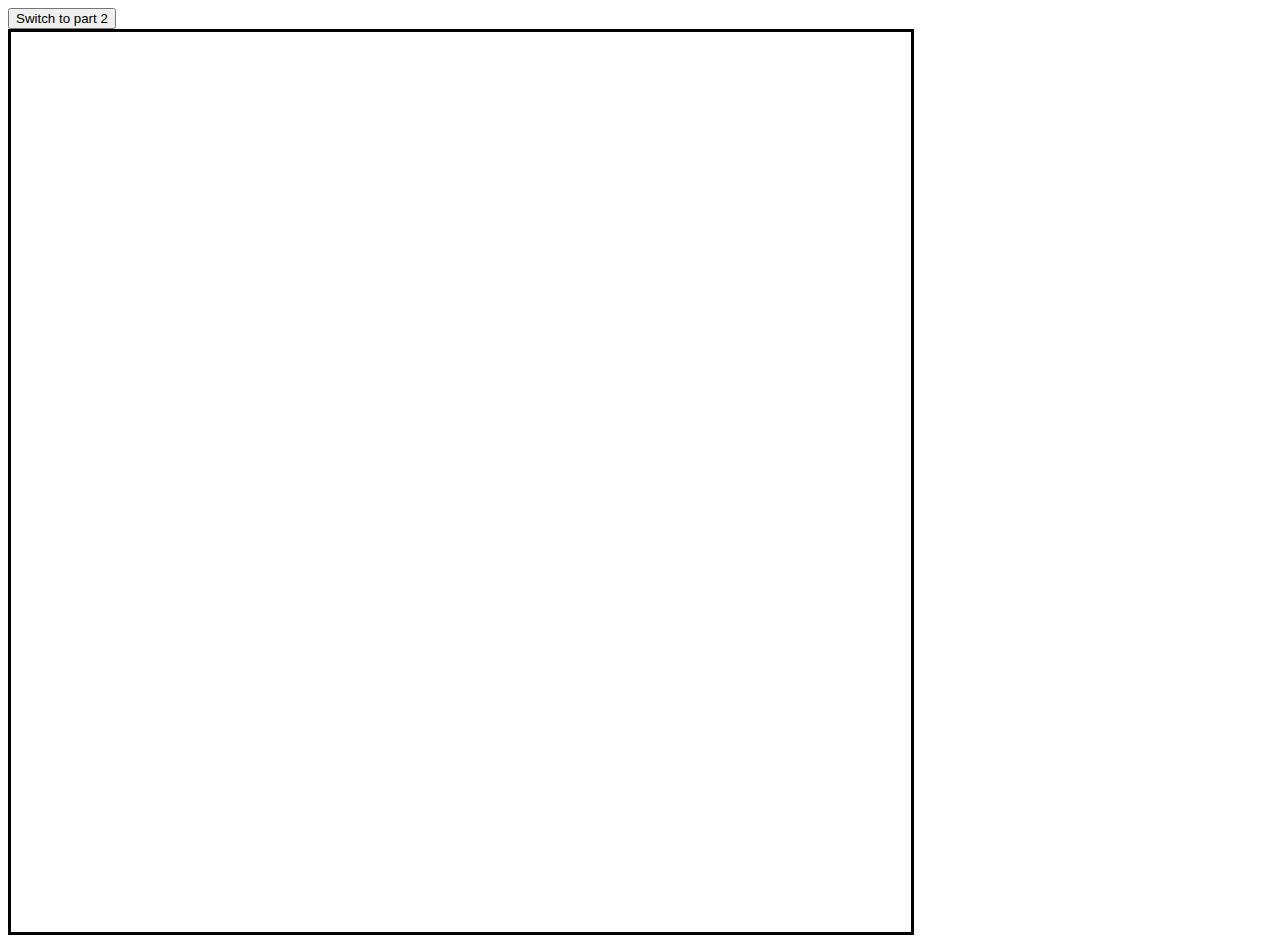
<file: hw-1/index.html>
<!DOCTYPE html>
<html lang="en">
	<head>
		<title>LMECA2170: Homework #1</title>
		<meta charset="utf-8">
		<script type="text/javascript" src="app.js"></script>
		<script type="text/javascript" src="mesh_small.json"></script>
		<script id="vert-shader" type="x-shader/x-vertex">#version 300 es
			precision mediump float;

			layout(location = 0) in vec3 a_pos;

			uniform mat4 u_model;
			uniform mat4 u_vp;

			uniform vec3 u_ripple_origin;
			uniform float u_ripple_time;
			uniform vec3 u_indices;
			uniform vec3 u_color;

			out vec3 pos;
			out vec4 world_pos;
			out vec4 vertex_color;

			#define TAU 6.28318

			void main(void) {
				pos = a_pos;

				// ripple

				// vec3 normalized_ripple = normalize(u_ripple_origin);
				// float phase = dot(normalized_normal, normalized_ripple) * 3.0;

				// float theta = u_ripple_time * 6.0 + phase - TAU / 2.0;
				// float disp = theta < TAU / 2.0 && theta > 0.0 ? sin(theta) : 0.0;

				// pos += normal * disp * disp * 0.15;

				// output position

				world_pos = u_model * vec4(pos, 1.0);
				if ((u_indices.x == float(gl_VertexID) || u_indices.y == float(gl_VertexID) || u_indices.z == float(gl_VertexID))
				&& u_color != vec3(0.0, 1.0, 0.0)) {
					vertex_color = vec4(1.0, 0.0, 1.0, 1.0);
				} else {
					vertex_color = vec4(u_color, 1.0);
				}

				gl_Position = u_vp * world_pos;
				gl_PointSize = 15.0;
			}
		</script>

		<script id="frag-shader" type="x-shader/x-fragment">#version 300 es
			precision mediump float;
			precision lowp int;

			uniform float u_alpha;
			uniform int u_is_point;

			in vec3 pos;
			in vec4 world_pos;
			in float spec;

			in vec4 vertex_color;
			out vec4 frag_colour;

			void main(void) {
				if (u_is_point == 1 && dot(gl_PointCoord - 0.5, gl_PointCoord - 0.5) > 0.25) {
					discard;
				}

				frag_colour = vertex_color;
			}
		</script>
	</head>

	<body>
		<button id="switch" onclick="toggle_parts()">Switch to part 2</button>
		<br>
		<canvas id="canvas" width="900" height="900", style="border:3px solid #020000; position:relative; top:5; left:5;"></canvas>
	</body>
</html>
</file>
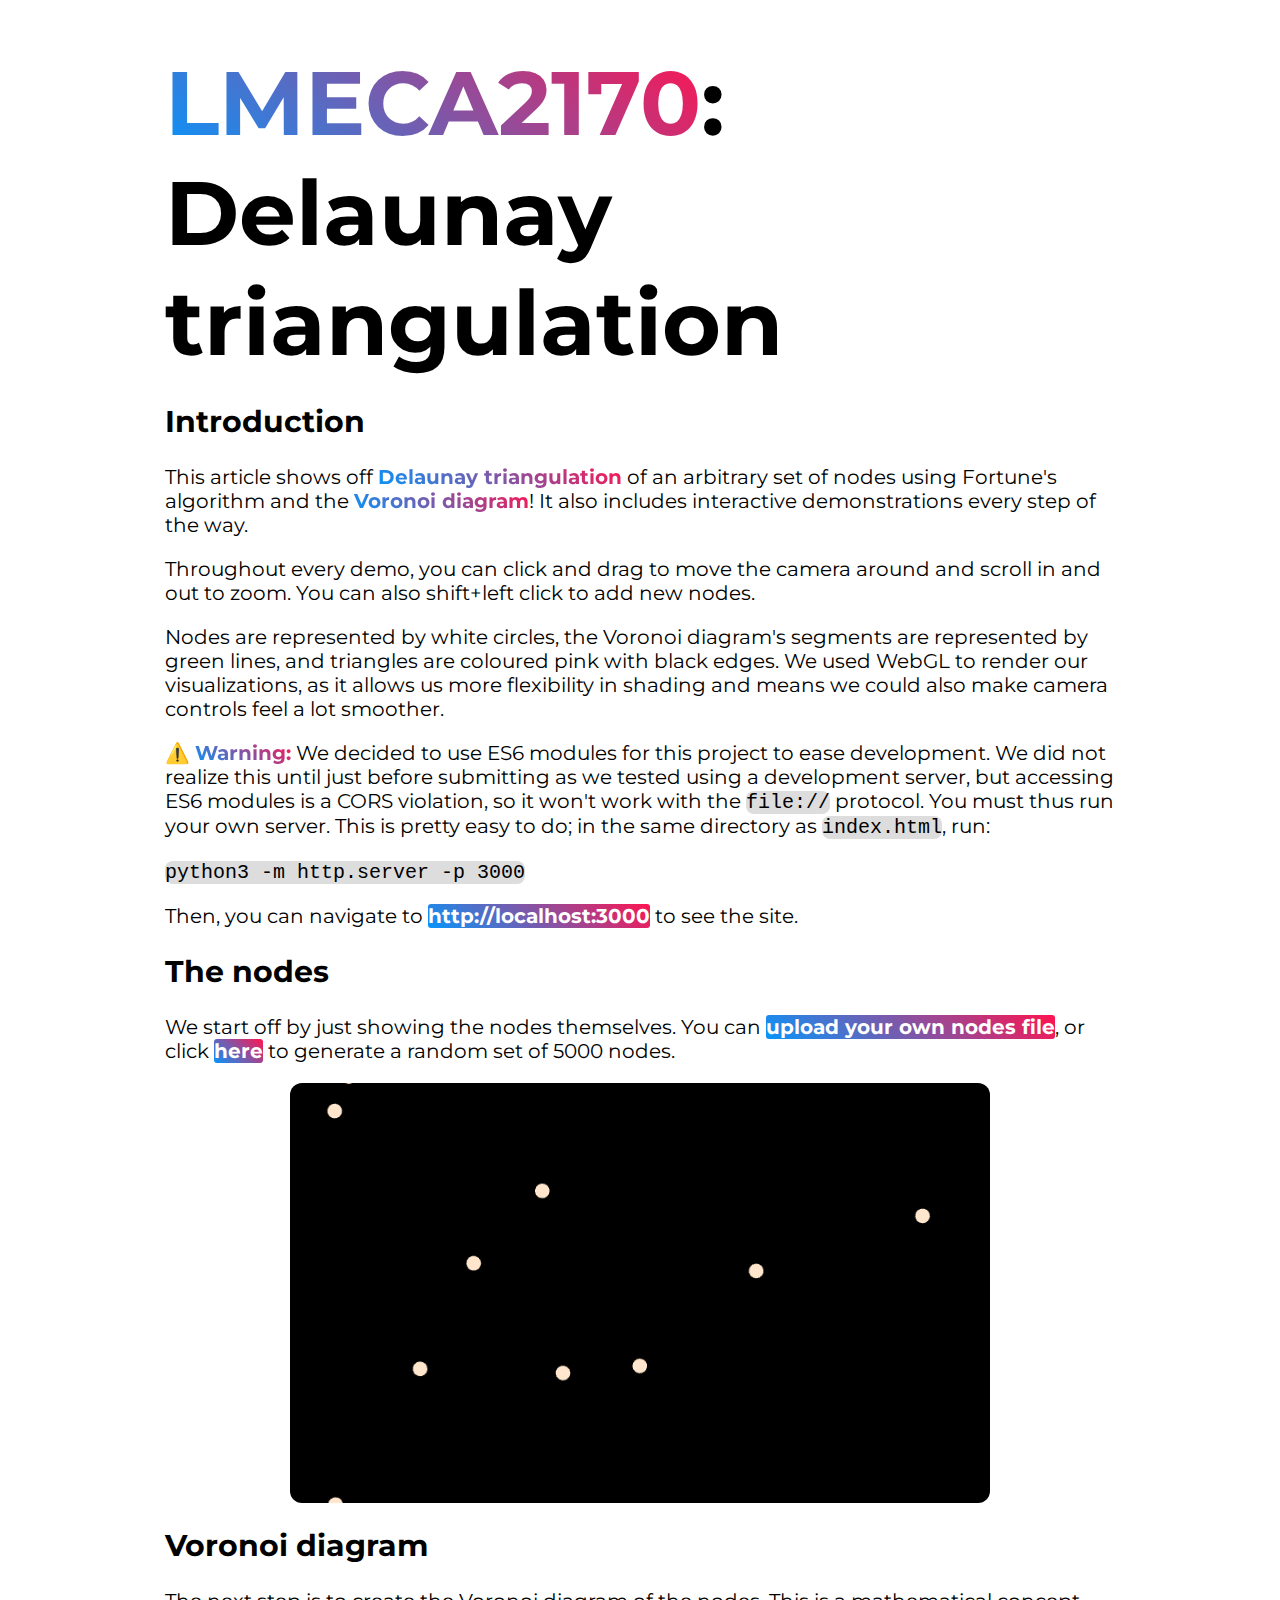
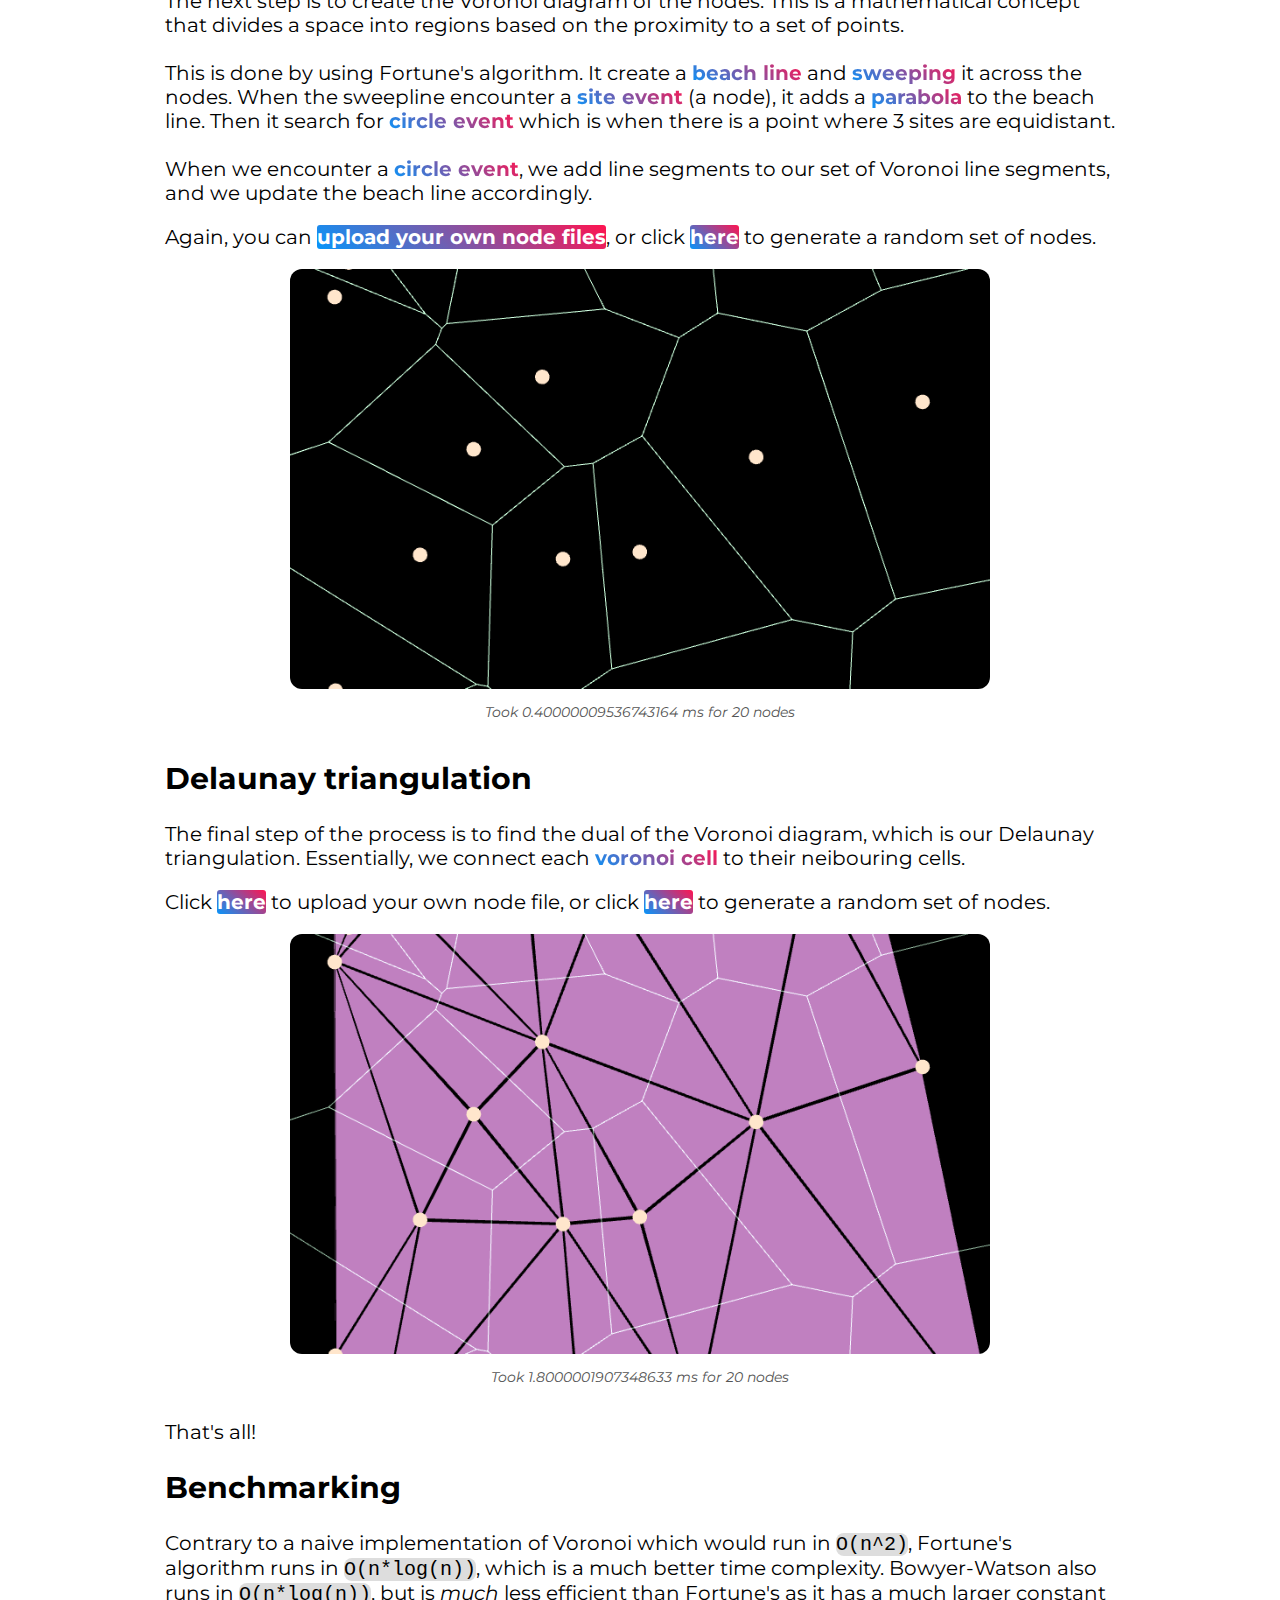
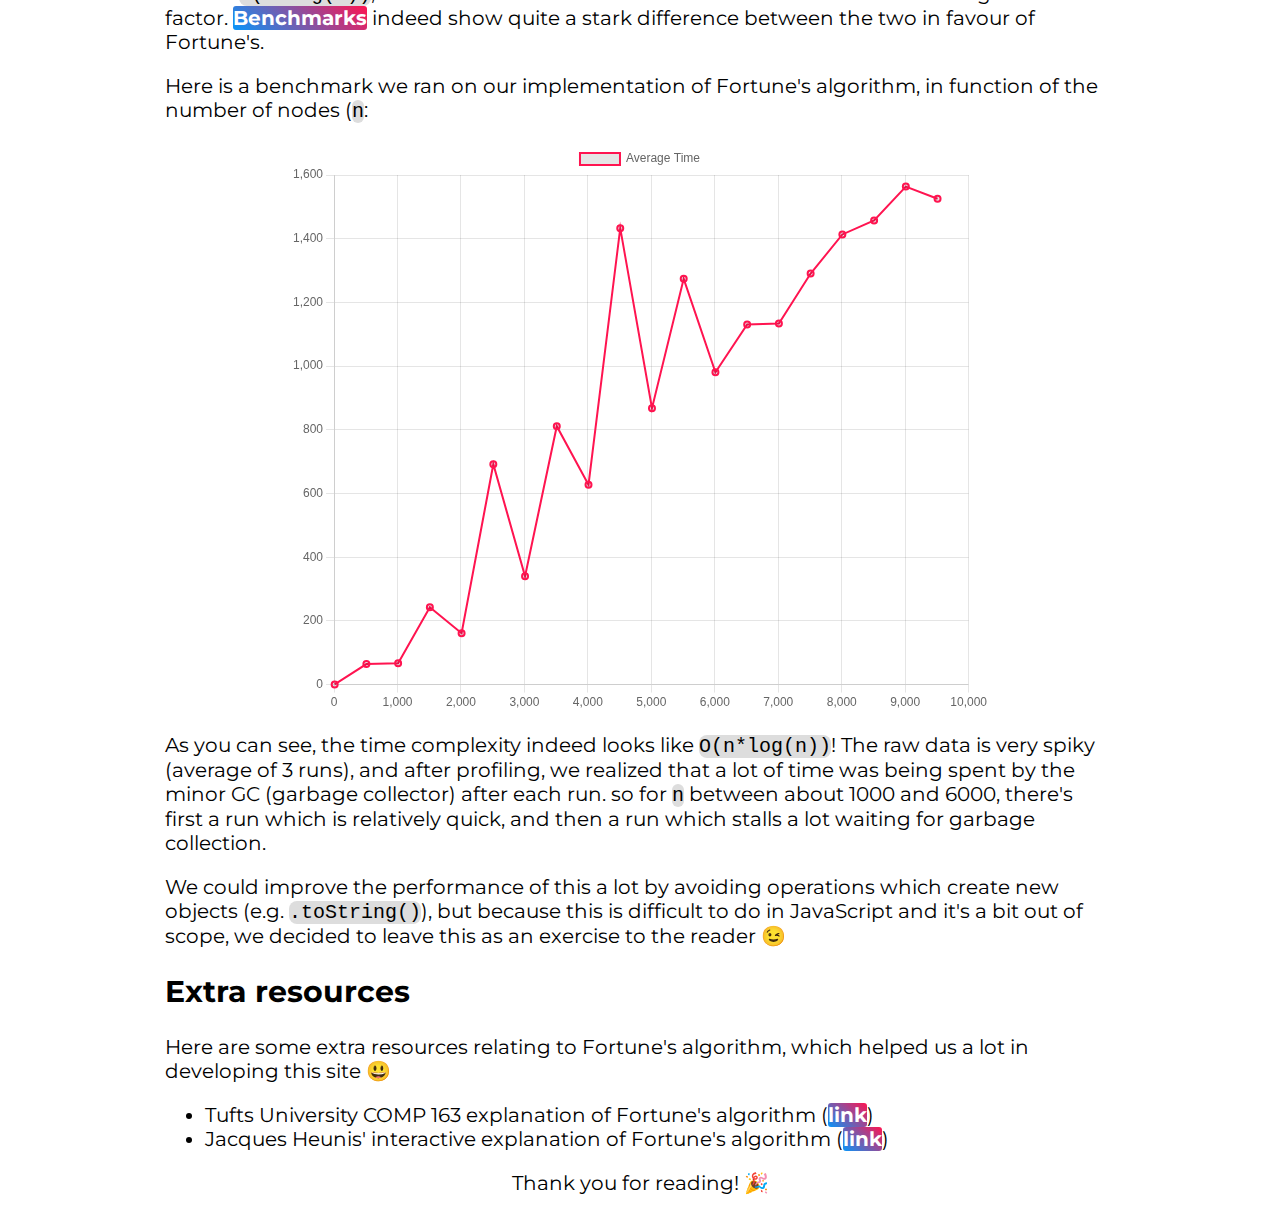
<file: project/index.html>
<!DOCTYPE html>
<html lang="en">
	<head>
		<meta charset="UTF-8">
		<title>LMECA2170: Final project - Delaunay triangulation</title>
		<meta name="viewport" content="width=device-width, initial-scale=1">
		<link rel="stylesheet" href="style.css">

		<script src="nodes_coarse.txt"></script> <!-- XXX no clue why this was given to us with a .txt extension -->
		<script type="module" src="matrix.js"></script>
		<script type="module" src="primitives.js"></script>
		<script type="module" src="beach_tree.js"></script>
		<script type="module" src="fortune.js"></script>
		<script type="module" src="priority_queue.js"></script>
		<script type="module" src="render.js"></script>
		<script type="module" src="utils.js"></script>
		<script type="module" src="shader.js"></script>

		<script type="module" src="final.js"></script>
		<script type="module" src="just_nodes.js"></script>
		<script type="module" src="voronoi.js"></script>

		<script src="chart.min.js"></script>
		<script src="chart.js" defer></script>

		<!-- node shader -->

		<script id="node-vert" type="x-shader/x-vertex">#version 300 es
			precision mediump float;
			layout(location = 0) in vec2 node;
			uniform mat4 u_mvp;

			void main(void) {
				gl_Position = u_mvp * vec4(node, 0.0, 1.0);
			}
		</script>

		<script id="node-frag" type="x-shader/x-fragment">#version 300 es
			precision mediump float;
			out vec4 out_colour;

			void main(void) {
				out_colour = vec4(1.0, 0.9, 0.8, 1.0);
			}
		</script>

		<!-- voronoi shader -->

		<script id="voronoi-vert" type="x-shader/x-vertex">#version 300 es
			precision mediump float;
			layout(location = 0) in vec2 node;
			uniform mat4 u_mvp;

			void main(void) {
				gl_Position = u_mvp * vec4(node, 0.0, 1.0);
			}
		</script>

		<script id="voronoi-frag" type="x-shader/x-fragment">#version 300 es
			precision mediump float;
			out vec4 out_colour;

			void main(void) {
				out_colour = vec4(0.7, 1.0, 0.8, 0.5);
			}
		</script>

		<!-- triangle shader -->

		<script id="tri-vert" type="x-shader/x-vertex">#version 300 es
			precision mediump float;
			layout(location = 0) in vec2 node;
			uniform mat4 u_mvp;
			out vec2 pos;

			void main(void) {
				pos = node;
				gl_Position = u_mvp * vec4(node, 0.0, 1.0);
			}
		</script>

		<script id="tri-frag" type="x-shader/x-fragment">#version 300 es
			precision mediump float;
			out vec4 out_colour;
			in vec2 pos;

			void main(void) {
				out_colour = vec4(1.0, 0.5, 1.0, 0.5);
			}
		</script>
	</head>
	<body>
		<div class="container">
			<h1><strong>LMECA2170</strong>: Delaunay triangulation</h1>

			<h2>Introduction</h2>
			<p>
				This article shows off <strong>Delaunay triangulation</strong> of an arbitrary set of nodes using Fortune's algorithm and the <strong>Voronoi diagram</strong>!
				It also includes interactive demonstrations every step of the way.
			</p>

			<p>
				Throughout every demo, you can click and drag to move the camera around and scroll in and out to zoom.
				You can also shift+left click to add new nodes.
			</p>

			<p>
				Nodes are represented by white circles, the Voronoi diagram's segments are represented by green lines, and triangles are coloured pink with black edges.
				We used WebGL to render our visualizations, as it allows us more flexibility in shading and means we could also make camera controls feel a lot smoother.
			</p>

			<p>
				⚠️ <strong>Warning:</strong> We decided to use ES6 modules for this project to ease development. We did not realize this until just before submitting as we tested using a development server, but accessing ES6 modules is a CORS violation, so it won't work with the <code>file://</code> protocol. You must thus run your own server. This is pretty easy to do; in the same directory as <code>index.html</code>, run:
			</p>

			<code>
				python3 -m http.server -p 3000
			</code>

			<p>Then, you can navigate to <a href="http://localhost:3000">http://localhost:3000</a> to see the site.</p>

			<h2>The nodes</h2>

			<form enctype="multipart/form-data">
				<input type="file" id="just-nodes-file" hidden />
				<p>
					We start off by just showing the nodes themselves. You can
					<label class="link" for="just-nodes-file">upload your own nodes file</label>,
					or click
					<a id="just-nodes-randomize">here</a>
					to generate a random set of 5000 nodes.
				</p>
			</form>

			<div class="canvas-container">
				<canvas id="just-nodes-canvas" width="800" height="480"></canvas>
			</div>

			<h2>Voronoi diagram</h2>

			<p>
				The next step is to create the Voronoi diagram of the nodes. This is a mathematical concept that divides a space into regions based on the proximity to a set of points. </br>
				</br>
				This is done by using Fortune's algorithm. It create a <strong>beach line</strong> and <strong>sweeping</strong> it across the nodes.

				When the sweepline encounter a <strong>site event</strong> (a node), it adds a <strong>parabola</strong> to the beach line. Then it search for <strong>circle event</strong> which is when there is a point where 3 sites are equidistant. </br>
				</br>
				When we encounter a <strong>circle event</strong>, we add line segments to our set of Voronoi line segments, and we update the beach line accordingly.
			</p>

			<form enctype="multipart/form-data">
				<input type="file" id="voronoi-file" hidden />
				<p>
					Again, you can
					<label class="link" for="voronoi-file">upload your own node files</label>,
					or click
					<a id="voronoi-randomize">here</a>
					to generate a random set of nodes.
				</p>
			</form>

			<div class="canvas-container">
				<canvas id="voronoi-canvas" width="800" height="480"></canvas>
				<p id="voronoi-time">Took - ms for - nodes</p>
			</div>

			<h2>Delaunay triangulation</h2>

			<p>
				The final step of the process is to find the dual of the Voronoi diagram, which is our Delaunay triangulation. Essentially, we connect each <strong>voronoi cell</strong> to their neibouring cells.
			</p>

			<form enctype="multipart/form-data">
				<input type="file" id="final-file" hidden />
				<p>
					Click
					<label class="link" for="final-file">here</label>
					to upload your own node file, or click
					<a id="final-randomize">here</a>
					to generate a random set of nodes.
				</p>
			</form>

			<div class="canvas-container">
				<canvas id="final-canvas" width="800" height="480"></canvas>
				<p id="final-time">Took - ms for - nodes</p>
			</div>

			<p>
				That's all!
			</p>

			<h2>Benchmarking</h2>

			<p>
				Contrary to a naive implementation of Voronoi which would run in <code>O(n^2)</code>, Fortune's algorithm runs in <code>O(n*log(n))</code>, which is a much better time complexity.
				Bowyer-Watson also runs in <code>O(n*log(n))</code>, but is <i>much</i> less efficient than Fortune's as it has a much larger constant factor.
				<a href="https://www.diva-portal.org/smash/get/diva2:1333680/FULLTEXT02.pdf">Benchmarks</a> indeed show quite a stark difference between the two in favour of Fortune's.
			</p>

			<p>
				Here is a benchmark we ran on our implementation of Fortune's algorithm, in function of the number of nodes (<code>n</code>:
			</p>

			<div class="canvas-container">
				<canvas id="benchmark-canvas" width="800" height="480"></canvas>
			</div>

			<p>
				As you can see, the time complexity indeed looks like <code>O(n*log(n))</code>!
				The raw data is very spiky (average of 3 runs), and after profiling, we realized that a lot of time was being spent by the minor GC (garbage collector) after each run. so for <code>n</code> between about 1000 and 6000, there's first a run which is relatively quick, and then a run which stalls a lot waiting for garbage collection.
			</p>

			<p>
				We could improve the performance of this a lot by avoiding operations which create new objects (e.g. <code>.toString()</code>), but because this is difficult to do in JavaScript and it's a bit out of scope, we decided to leave this as an exercise to the reader 😉
			</p>

			<h2>Extra resources</h2>
			<p>Here are some extra resources relating to Fortune's algorithm, which helped us a lot in developing this site 😃</p>

			<ul>
				<li>Tufts University COMP 163 explanation of Fortune's algorithm (<a href="https://www.cs.tufts.edu/comp/163/demos/fortune/">link</a>)</li>
				<li>Jacques Heunis' interactive explanation of Fortune's algorithm (<a href="https://jacquesheunis.com/post/fortunes-algorithm/">link</a>)</li>
			</ul>

			<center>Thank you for reading! 🎉</center>
		</div>
	</body>
</html>
</file>
<file: project/style.css>
@import url('https://fonts.googleapis.com/css2?family=Montserrat:wght@500;700&display=swap');
@import url('https://fonts.googleapis.com/css2?family=Noto+Color+Emoji&display=swap');

:root {
	--gradient: -webkit-linear-gradient(50deg, rgb(7, 149, 250), rgb(255, 20, 80));
	--background-colour: #ffffff;
	--title-colour: #000000;
	--text-colour: #000000;
	--muted-colour: #555555;
	--border-radius: 12px;
	--code-background: #ddd;
	--content-width: 950px;
}

@media (prefers-color-scheme: light) {
	/* leave it as default */
	/* light is default because accessibility */
}

@media (prefers-color-scheme: dark) {
	:root {
		--gradient: -webkit-linear-gradient(50deg, rgb(7, 149, 250), rgb(255, 20, 80));
		--background-colour: #111;
		--title-colour: #ffffff;
		--text-colour: #dddddd;
		--muted-colour: #999999;
		--code-background: #222;
	}
}

body {
	background-color: var(--background-colour);
	color: var(--text-colour);
	margin: 0;

	font-size: 20px;
	font-display: optional;
	font-family: "Montserrat", sans-serif, "Noto Color Emoji", sans-serif;
	word-break: break-word;
}

h1, h2 {
	color: var(--title-colour);
}

h1 {
	font-size: 90px;
	margin-block: 16px;
}

strong {
	background: var(--gradient);
	-webkit-background-clip: text;
	background-clip: text;
	-webkit-text-fill-color: transparent;
	font-weight: bold;
}

code {
	border-radius: 8px;
	background-color: var(--code-background);
}

a, .link {
	text-decoration: none;
	background: var(--gradient);
	background-clip: none;
	color: var(--background-colour);
	font-weight: bold;
	border-radius: 3px;
}

a:hover, .link:hover {
	/* transitions for gradients annoyingly aren't supported in most browsers */
	background: var(--text-colour);
	cursor: pointer;
}

.container {
	max-width: var(--content-width);
	margin: auto;
	padding: 32px;
}

.canvas-container {
	display: flex;
	justify-content: center;
	flex-direction: column;
	align-items: center;
}

.canvas-container > p {
	color: var(--muted-colour);
	font-style: italic;
	font-size: 14px;
}

canvas {
	max-width: 700px;
	border-radius: var(--border-radius);
}

@media screen and (max-width: 768px) {
	canvas {
		min-width: 100vw;
		border-radius: 0;
	}
}
</file>
